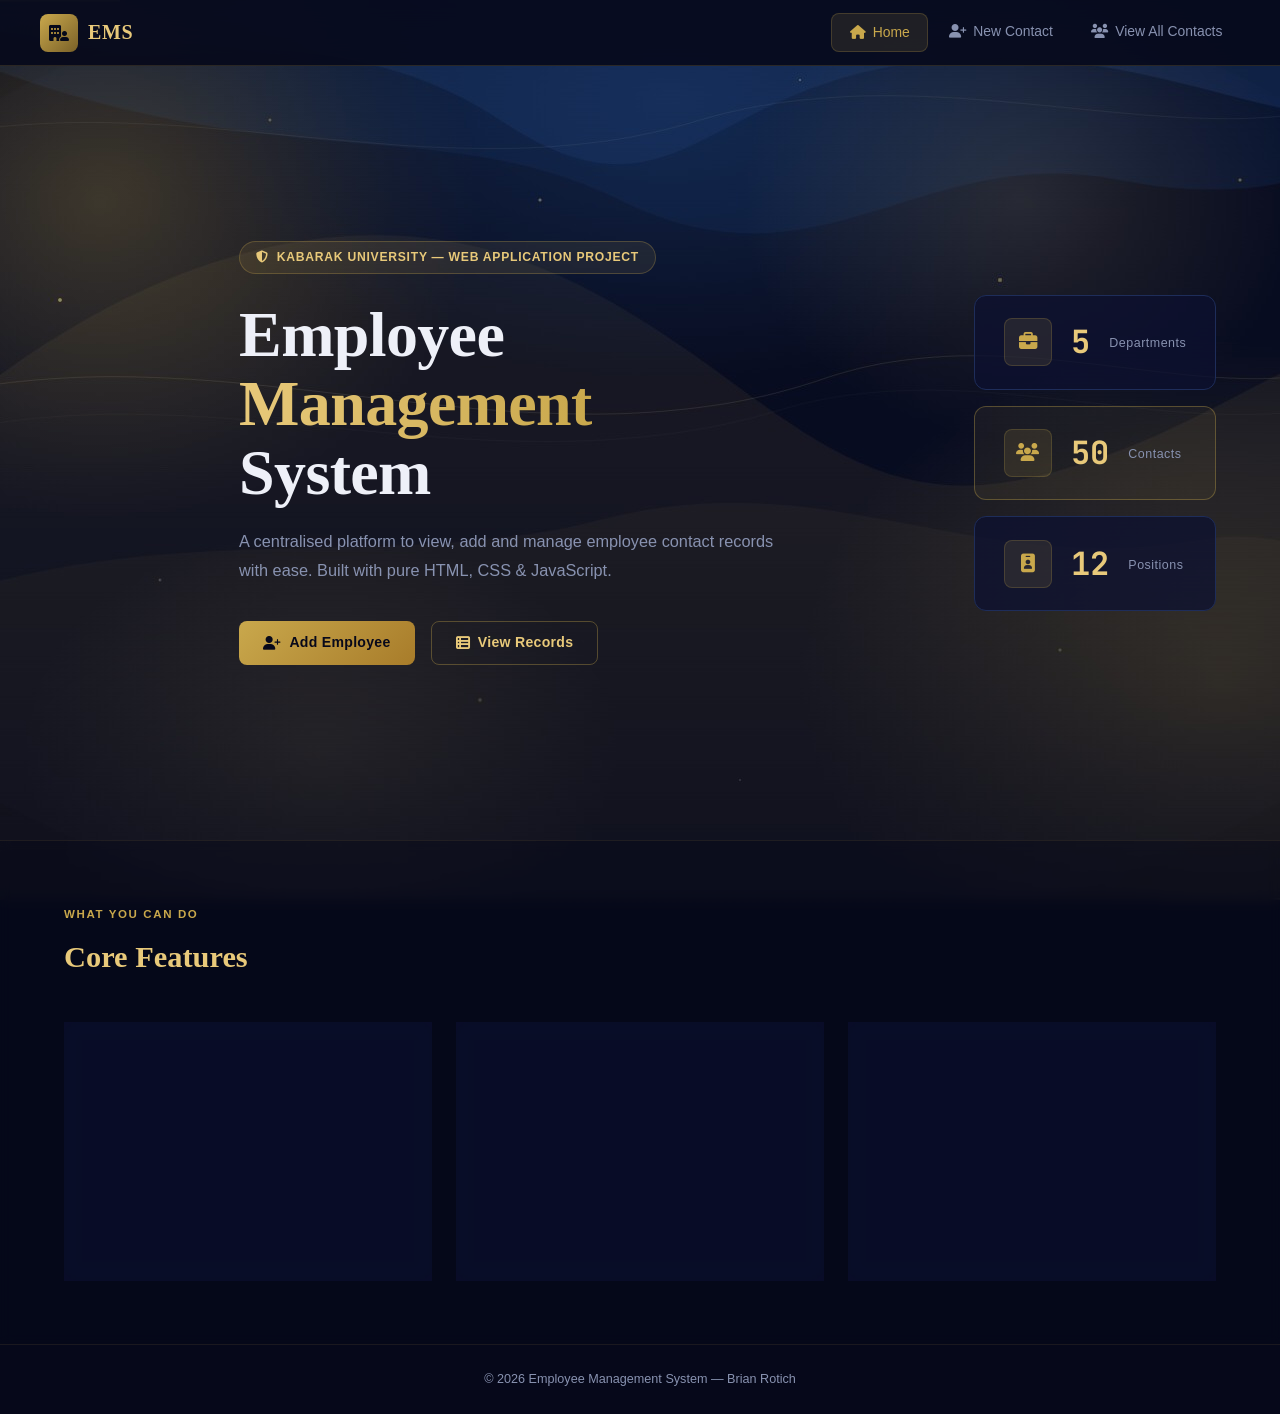
<file: index.html>
<!DOCTYPE html>
<html lang="en">
<head>
  <meta charset="UTF-8"/>
  <meta name="viewport" content="width=device-width, initial-scale=1.0"/>
  <title>Employee Management System</title>
  <link rel="stylesheet" href="style.css"/>
  <link href="https://fonts.googleapis.com/css2?family=Sora:wght@300;400;600;700&family=JetBrains+Mono:wght@400;600&display=swap" rel="stylesheet"/>
  <link rel="stylesheet" href="https://cdnjs.cloudflare.com/ajax/libs/font-awesome/6.5.0/css/all.min.css"/>
</head>
<body>

  
  <nav class="navbar">
    <div class="nav-brand">
      <span class="brand-icon"><i class="fa-solid fa-building-user"></i></span>
      <span class="brand-text">EMS</span>
    </div>
    <ul class="nav-links">
      <li><a href="index.html" class="active"><i class="fa-solid fa-house"></i> Home</a></li>
      <li><a href="new-contact.html"><i class="fa-solid fa-user-plus"></i> New Contact</a></li>
      <li><a href="view-contact.html"><i class="fa-solid fa-users"></i> View All Contacts</a></li>
    </ul>
  </nav>

  
  <section class="hero">
    <div class="hero-bg-grid"></div>
    <div class="hero-content">
      <div class="hero-badge"><i class="fa-solid fa-shield-halved"></i> Kabarak University &mdash; Web Application Project</div>
      <h1 class="hero-title">Employee<br/><span class="accent">Management</span><br/>System</h1>
      <p class="hero-sub">A centralised platform to view, add and manage employee contact records with ease. Built with pure HTML, CSS &amp; JavaScript.</p>
      <div class="hero-actions">
        <a href="new-contact.html" class="btn btn-primary"><i class="fa-solid fa-user-plus"></i> Add Employee</a>
        <a href="view-contact.html" class="btn btn-outline"><i class="fa-solid fa-table-list"></i> View Records</a>
      </div>
    </div>
    <div class="hero-visual">
      <div class="stat-card">
        <span class="stat-icon"><i class="fa-solid fa-briefcase"></i></span>
        <span class="stat-num">5</span>
        <span class="stat-label">Departments</span>
      </div>
      <div class="stat-card featured">
        <span class="stat-icon"><i class="fa-solid fa-users"></i></span>
        <span class="stat-num">50</span>
        <span class="stat-label">Contacts</span>
      </div>
      <div class="stat-card">
        <span class="stat-icon"><i class="fa-solid fa-id-badge"></i></span>
        <span class="stat-num">12</span>
        <span class="stat-label">Positions</span>
      </div>
    </div>
  </section>

  
  <section class="features">
    <div class="section-label">What you can do</div>
    <h2 class="section-title">Core Features</h2>
    <div class="features-grid">
      <div class="feature-card">
        <div class="feature-icon"><i class="fa-solid fa-user-plus"></i></div>
        <h3>Add Employees</h3>
        <p>Register new staff members with their full details including department and position.</p>
        <a href="new-contact.html" class="feature-link">Go to form <i class="fa-solid fa-arrow-right"></i></a>
      </div>
      <div class="feature-card">
        <div class="feature-icon"><i class="fa-solid fa-table-list"></i></div>
        <h3>View All Contacts</h3>
        <p>Browse the complete employee directory in a clean, sortable table with action controls.</p>
        <a href="view-contact.html" class="feature-link">View records <i class="fa-solid fa-arrow-right"></i></a>
      </div>
      <div class="feature-card">
        <div class="feature-icon"><i class="fa-solid fa-pen-to-square"></i></div>
        <h3>Edit &amp; Delete</h3>
        <p>Update employee information or remove records with confirmation dialogs for safety.</p>
        <a href="view-contact.html" class="feature-link">Manage <i class="fa-solid fa-arrow-right"></i></a>
      </div>
    </div>
  </section>

  <footer class="footer">
    <p>&copy; 2026 Employee Management System &mdash; Brian Rotich</p>
  </footer>

</body>
</html>
</file>
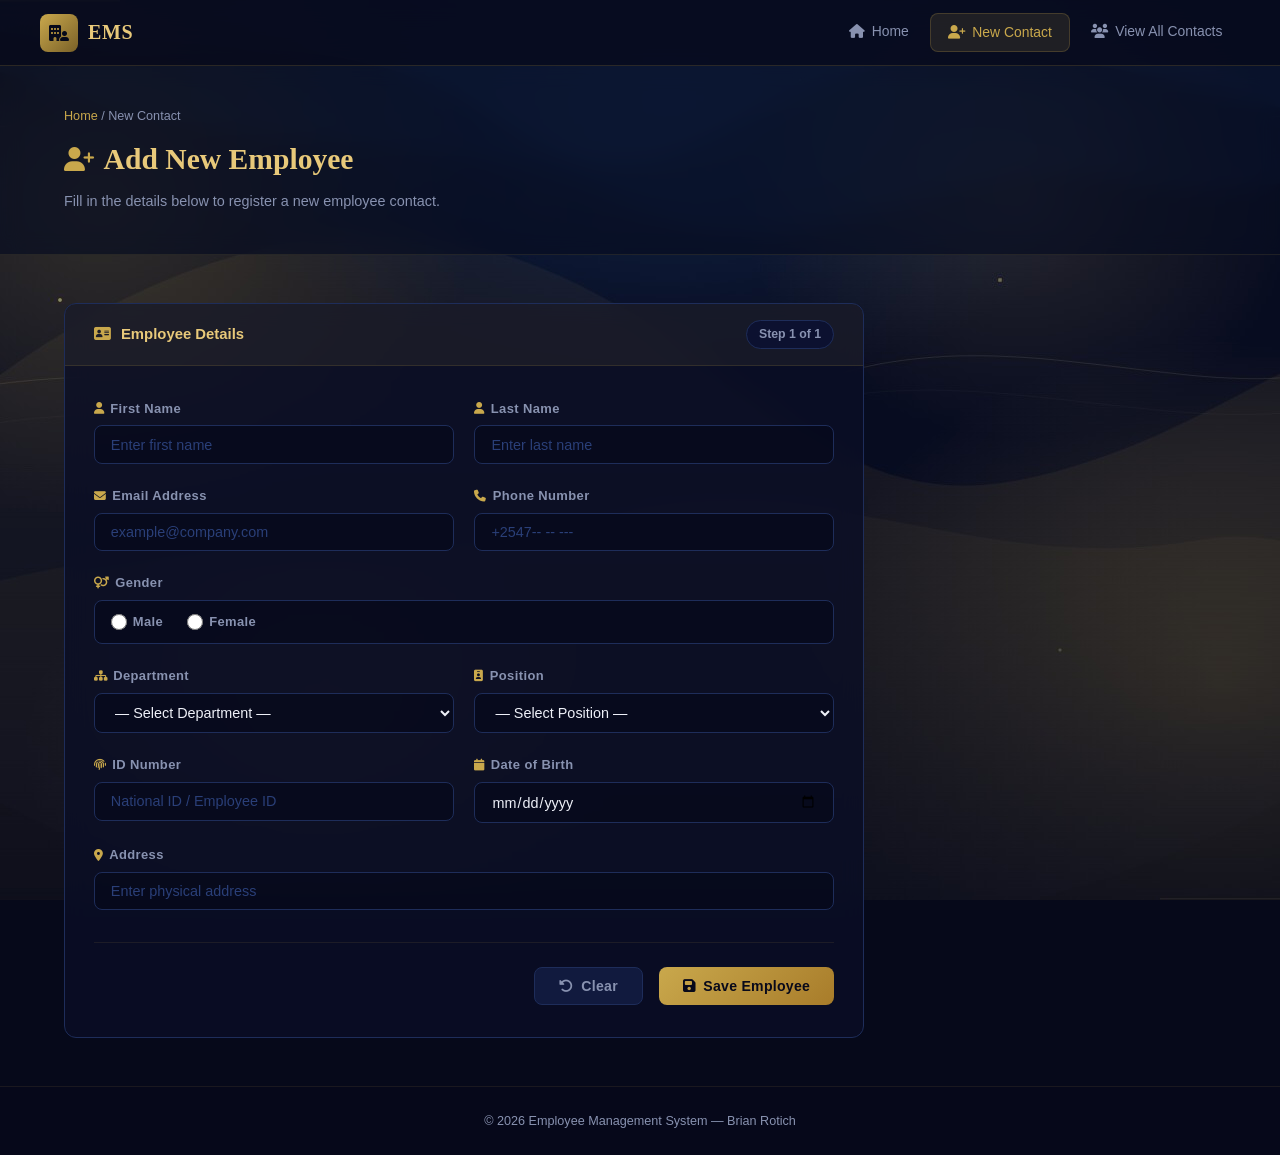
<file: new-contact.html>
<!DOCTYPE html>
<html lang="en">
<head>
  <meta charset="UTF-8" />
  <meta name="viewport" content="width=device-width, initial-scale=1.0"/>
  <title>New Contact — EMS</title>
  <link rel="stylesheet" href="style.css" />
  <link href="https://fonts.googleapis.com/css2?family=Sora:wght@300;400;600;700&family=JetBrains+Mono:wght@400;600&display=swap" rel="stylesheet"/>
  <link rel="stylesheet" href="https://cdnjs.cloudflare.com/ajax/libs/font-awesome/6.5.0/css/all.min.css"/>
</head>
<body>

  <!-- NAV -->
  <nav class="navbar">
    <div class="nav-brand">
      <span class="brand-icon"><i class="fa-solid fa-building-user"></i></span>
      <span class="brand-text">EMS</span>
    </div>
    <ul class="nav-links">
      <li><a href="index.html"><i class="fa-solid fa-house"></i> Home</a></li>
      <li><a href="new-contact.html" class="active"><i class="fa-solid fa-user-plus"></i> New Contact</a></li>
      <li><a href="view-contact.html"><i class="fa-solid fa-users"></i> View All Contacts</a></li>
    </ul>
  </nav>

  <!-- PAGE HEADER -->
  <div class="page-header">
    <div class="page-header-inner">
      <div class="page-breadcrumb"><a href="index.html">Home</a> / New Contact</div>
      <h1 class="page-title"><i class="fa-solid fa-user-plus"></i> Add New Employee</h1>
      <p class="page-sub">Fill in the details below to register a new employee contact.</p>
    </div>
  </div>

  <!-- FORM SECTION -->
  <section class="form-section">
    <div class="form-wrapper">
      <div class="form-card">
        <div class="form-card-header">
          <span><i class="fa-solid fa-address-card"></i> Employee Details</span>
          <span class="form-step">Step 1 of 1</span>
        </div>

        <div class="form-body">
          <div class="form-row two-col">
            <div class="form-group">
              <label for="firstname"><i class="fa-solid fa-user"></i> First Name</label>
              <input type="text" id="firstname" placeholder="Enter first name" />
            </div>
            <div class="form-group">
              <label for="lastname"><i class="fa-solid fa-user"></i> Last Name</label>
              <input type="text" id="lastname" placeholder="Enter last name" />
            </div>
          </div>

          <div class="form-row two-col">
            <div class="form-group">
              <label for="email"><i class="fa-solid fa-envelope"></i> Email Address</label>
              <input type="email" id="email" placeholder="example@company.com" />
            </div>
            <div class="form-group">
              <label for="phone"><i class="fa-solid fa-phone"></i> Phone Number</label>
              <input type="tel" id="phone" placeholder="+2547-- -- ---" />
            </div>
          </div>

          <div class="form-row">
            <div class="form-group">
              <label><i class="fa-solid fa-venus-mars"></i> Gender</label>
              <div class="radio-group">
                <label class="radio-label">
                  <input type="radio" name="gender" value="male" /> Male
                </label>
                <label class="radio-label">
                  <input type="radio" name="gender" value="female" /> Female
                </label>
              </div>
            </div>
          </div>

          <div class="form-row two-col">
            <div class="form-group">
              <label for="department"><i class="fa-solid fa-sitemap"></i> Department</label>
              <select id="department">
                <option value="">— Select Department —</option>
                <option>Information Technology</option>
                <option>Human Resources</option>
                <option>Finance</option>
                <option>Operations</option>
                <option>Marketing</option>
              </select>
            </div>
            <div class="form-group">
              <label for="position"><i class="fa-solid fa-id-badge"></i> Position</label>
              <select id="position">
                <option value="">— Select Position —</option>
                <option>Software Engineer</option>
                <option>HR Manager</option>
                <option>Accountant</option>
                <option>Operations Lead</option>
                <option>Marketing Analyst</option>
                <option>System Administrator</option>
              </select>
            </div>
          </div>

          <div class="form-row two-col">
            <div class="form-group">
              <label for="idnumber"><i class="fa-solid fa-fingerprint"></i> ID Number</label>
              <input type="text" id="idnumber" placeholder="National ID / Employee ID" />
            </div>
            <div class="form-group">
              <label for="dob"><i class="fa-solid fa-calendar"></i> Date of Birth</label>
              <input type="date" id="dob" />
            </div>
          </div>

          <div class="form-row">
            <div class="form-group">
              <label for="address"><i class="fa-solid fa-location-dot"></i> Address</label>
              <input type="text" id="address" placeholder="Enter physical address" />
            </div>
          </div>

          <div class="form-actions">
            <button type="button" class="btn btn-ghost" onclick="clearForm()"><i class="fa-solid fa-rotate-left"></i> Clear</button>
            <button type="button" class="btn btn-primary" onclick="submitForm()"><i class="fa-solid fa-floppy-disk"></i> Save Employee</button>
          </div>
        </div>
      </div>
    </div>
  </section>

  <!-- SUCCESS TOAST -->
  <div class="toast" id="toast">
    <i class="fa-solid fa-circle-check"></i> Employee saved successfully!
  </div>

  <footer class="footer">
    <p>&copy; 2026 Employee Management System &mdash; Brian Rotich</p>
  </footer>

  <script src="main.js"></script>
</body>
</html>
</file>
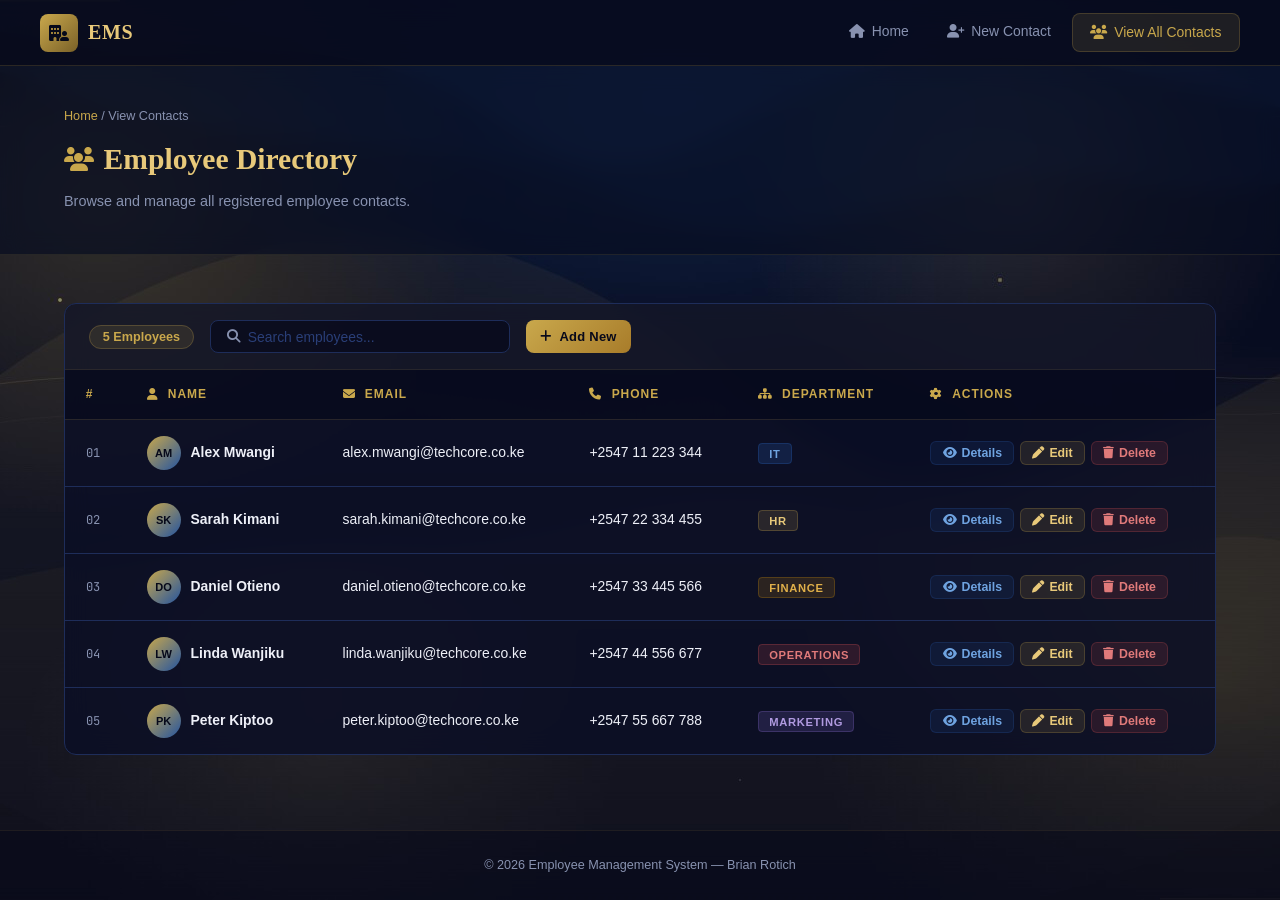
<file: view-contact.html>
<!DOCTYPE html>
<html lang="en">
<head>
  <meta charset="UTF-8" />
  <meta name="viewport" content="width=device-width, initial-scale=1.0"/>
  <title>View Contacts — EMS</title>
  <link rel="stylesheet" href="style.css" />
  <link href="https://fonts.googleapis.com/css2?family=Sora:wght@300;400;600;700&family=JetBrains+Mono:wght@400;600&display=swap" rel="stylesheet"/>
  <link rel="stylesheet" href="https://cdnjs.cloudflare.com/ajax/libs/font-awesome/6.5.0/css/all.min.css"/>
</head>
<body>

  <!-- NAV -->
  <nav class="navbar">
    <div class="nav-brand">
      <span class="brand-icon"><i class="fa-solid fa-building-user"></i></span>
      <span class="brand-text">EMS</span>
    </div>
    <ul class="nav-links">
      <li><a href="index.html"><i class="fa-solid fa-house"></i> Home</a></li>
      <li><a href="new-contact.html"><i class="fa-solid fa-user-plus"></i> New Contact</a></li>
      <li><a href="view-contact.html" class="active"><i class="fa-solid fa-users"></i> View All Contacts</a></li>
    </ul>
  </nav>

  <!-- PAGE HEADER -->
  <div class="page-header">
    <div class="page-header-inner">
      <div class="page-breadcrumb"><a href="index.html">Home</a> / View Contacts</div>
      <h1 class="page-title"><i class="fa-solid fa-users"></i> Employee Directory</h1>
      <p class="page-sub">Browse and manage all registered employee contacts.</p>
    </div>
  </div>

  <!-- TABLE SECTION -->
  <section class="table-section">
    <div class="table-wrapper">
      <div class="table-toolbar">
        <div class="table-info">
          <span class="badge-count">5 Employees</span>
        </div>
        <div class="table-search">
          <i class="fa-solid fa-magnifying-glass"></i>
          <input type="text" placeholder="Search employees..." id="searchInput" oninput="filterTable()" />
        </div>
        <a href="new-contact.html" class="btn btn-primary btn-sm"><i class="fa-solid fa-plus"></i> Add New</a>
      </div>

      <div class="table-scroll">
        <table class="emp-table" id="empTable">
          <thead>
            <tr>
              <th>#</th>
              <th><i class="fa-solid fa-user"></i> Name</th>
              <th><i class="fa-solid fa-envelope"></i> Email</th>
              <th><i class="fa-solid fa-phone"></i> Phone</th>
              <th><i class="fa-solid fa-sitemap"></i> Department</th>
              <th><i class="fa-solid fa-gear"></i> Actions</th>
            </tr>
          </thead>
          <tbody>
           <tr>
  <td class="row-num">01</td>
  <td class="emp-name"><span class="avatar">AM</span> Alex Mwangi</td>
  <td>alex.mwangi@techcore.co.ke</td>
  <td>+2547 11 223 344</td>
  <td><span class="dept-badge it">IT</span></td>
  <td class="actions">
    <button class="btn-action details" onclick="showDetails('Alex Mwangi','Senior Software Engineer','IT','alex.mwangi@techcore.co.ke','+2547 11 223 344')"><i class="fa-solid fa-eye"></i> Details</button>
    <button class="btn-action edit" onclick="editRecord('Alex Mwangi')"><i class="fa-solid fa-pen"></i> Edit</button>
    <button class="btn-action delete" onclick="deleteRecord('Alex Mwangi')"><i class="fa-solid fa-trash"></i> Delete</button>
  </td>
</tr>

<tr>
  <td class="row-num">02</td>
  <td class="emp-name"><span class="avatar">SK</span> Sarah Kimani</td>
  <td>sarah.kimani@techcore.co.ke</td>
  <td>+2547 22 334 455</td>
  <td><span class="dept-badge hr">HR</span></td>
  <td class="actions">
    <button class="btn-action details" onclick="showDetails('Sarah Kimani','HR Director','Human Resources','sarah.kimani@techcore.co.ke','+2547 22 334 455')"><i class="fa-solid fa-eye"></i> Details</button>
    <button class="btn-action edit" onclick="editRecord('Sarah Kimani')"><i class="fa-solid fa-pen"></i> Edit</button>
    <button class="btn-action delete" onclick="deleteRecord('Sarah Kimani')"><i class="fa-solid fa-trash"></i> Delete</button>
  </td>
</tr>

<tr>
  <td class="row-num">03</td>
  <td class="emp-name"><span class="avatar">DO</span> Daniel Otieno</td>
  <td>daniel.otieno@techcore.co.ke</td>
  <td>+2547 33 445 566</td>
  <td><span class="dept-badge fin">Finance</span></td>
  <td class="actions">
    <button class="btn-action details" onclick="showDetails('Daniel Otieno','Financial Analyst','Finance','daniel.otieno@techcore.co.ke','+2547 33 445 566')"><i class="fa-solid fa-eye"></i> Details</button>
    <button class="btn-action edit" onclick="editRecord('Daniel Otieno')"><i class="fa-solid fa-pen"></i> Edit</button>
    <button class="btn-action delete" onclick="deleteRecord('Daniel Otieno')"><i class="fa-solid fa-trash"></i> Delete</button>
  </td>
</tr>

<tr>
  <td class="row-num">04</td>
  <td class="emp-name"><span class="avatar">LW</span> Linda Wanjiku</td>
  <td>linda.wanjiku@techcore.co.ke</td>
  <td>+2547 44 556 677</td>
  <td><span class="dept-badge ops">Operations</span></td>
  <td class="actions">
    <button class="btn-action details" onclick="showDetails('Linda Wanjiku','Operations Manager','Operations','linda.wanjiku@techcore.co.ke','+2547 44 556 677')"><i class="fa-solid fa-eye"></i> Details</button>
    <button class="btn-action edit" onclick="editRecord('Linda Wanjiku')"><i class="fa-solid fa-pen"></i> Edit</button>
    <button class="btn-action delete" onclick="deleteRecord('Linda Wanjiku')"><i class="fa-solid fa-trash"></i> Delete</button>
  </td>
</tr>

<tr>
  <td class="row-num">05</td>
  <td class="emp-name"><span class="avatar">PK</span> Peter Kiptoo</td>
  <td>peter.kiptoo@techcore.co.ke</td>
  <td>+2547 55 667 788</td>
  <td><span class="dept-badge mkt">Marketing</span></td>
  <td class="actions">
    <button class="btn-action details" onclick="showDetails('Peter Kiptoo','Digital Marketing Specialist','Marketing','peter.kiptoo@techcore.co.ke','+2547 55 667 788')"><i class="fa-solid fa-eye"></i> Details</button>
    <button class="btn-action edit" onclick="editRecord('Peter Kiptoo')"><i class="fa-solid fa-pen"></i> Edit</button>
    <button class="btn-action delete" onclick="deleteRecord('Peter Kiptoo')"><i class="fa-solid fa-trash"></i> Delete</button>
  </td>
</tr>
          </tbody>
        </table>
      </div>
    </div>
  </section>

  <!-- DETAILS MODAL -->
  <div class="modal-overlay" id="detailsModal" onclick="closeModal()">
    <div class="modal-card" onclick="event.stopPropagation()">
      <button class="modal-close" onclick="closeModal()"><i class="fa-solid fa-xmark"></i></button>
      <div class="modal-header">
        <div class="modal-avatar" id="modalAvatar"></div>
        <div>
          <h3 id="modalName"></h3>
          <span id="modalPosition" class="modal-position"></span>
        </div>
      </div>
      <div class="modal-body">
        <div class="modal-detail"><i class="fa-solid fa-sitemap"></i> <strong>Department:</strong> <span id="modalDept"></span></div>
        <div class="modal-detail"><i class="fa-solid fa-envelope"></i> <strong>Email:</strong> <span id="modalEmail"></span></div>
        <div class="modal-detail"><i class="fa-solid fa-phone"></i> <strong>Phone:</strong> <span id="modalPhone"></span></div>
      </div>
      <div class="modal-footer">
        <button class="btn btn-ghost" onclick="closeModal()">Close</button>
      </div>
    </div>
  </div>

  <footer class="footer">
    <p>&copy; 2026 Employee Management System &mdash; Brian Rotich</p>
  </footer>

  <script src="main.js"></script>
</body>
</html>
</file>
<file: style.css>
:root {
  --bg:         #06091a;
  --bg-2:       #0c1130;
  --bg-3:       #111a3e;
  --border:     #1e2d5a;
  --border-2:   #2a3f78;
  --text:       #eef0f8;
  --text-muted: #8892b0;
  --gold:       #c9a84c;
  --gold-light: #e8c97a;
  --gold-dim:   #7a6128;
  --navy:       #1a3a6b;
  --navy-light: #2454a0;
  --danger:     #e05555;
  --warning:    #d4920a;
  --radius:     12px;
  --radius-sm:  8px;
  --shadow:     0 8px 40px rgba(0,0,0,0.5);
  --font:       'Playfair Display', Georgia, serif;
  --font-body:  'DM Sans', sans-serif;
  --mono:       'JetBrains Mono', monospace;
}

*, *::before, *::after { box-sizing: border-box; margin: 0; padding: 0; }
html { scroll-behavior: smooth; }

body {
  font-family: var(--font-body);
  background-color: var(--bg);
  background-image: url('Images/Background.jpeg');
  background-size: cover;
  background-position: center top;
  background-attachment: fixed;
  background-repeat: no-repeat;
  color: var(--text);
  min-height: 100vh;
  display: flex;
  flex-direction: column;
  line-height: 1.65;
}

a { text-decoration: none; color: inherit; }
ul { list-style: none; }
input, select, button { font-family: var(--font-body); }

::-webkit-scrollbar { width: 5px; height: 5px; }
::-webkit-scrollbar-track { background: var(--bg-2); }
::-webkit-scrollbar-thumb { background: var(--border-2); border-radius: 3px; }


.navbar {
  position: sticky;
  top: 0;
  z-index: 100;
  background: rgba(6, 9, 26, 0.88);
  backdrop-filter: blur(16px);
  border-bottom: 1px solid rgba(201, 168, 76, 0.18);
  display: flex;
  align-items: center;
  justify-content: space-between;
  padding: 0 2.5rem;
  height: 66px;
}

.nav-brand {
  display: flex;
  align-items: center;
  gap: 10px;
  font-family: var(--font);
  font-weight: 700;
  font-size: 1.25rem;
  letter-spacing: 0.03em;
  color: var(--gold-light);
}

.brand-icon {
  width: 38px; height: 38px;
  background: linear-gradient(135deg, var(--gold), var(--gold-dim));
  color: var(--bg);
  border-radius: var(--radius-sm);
  display: grid; place-items: center;
  font-size: 1rem;
}

.nav-links { display: flex; gap: 0.2rem; }

.nav-links a {
  display: flex;
  align-items: center;
  gap: 7px;
  padding: 0.45rem 1.1rem;
  border-radius: var(--radius-sm);
  font-size: 0.87rem;
  font-weight: 500;
  color: var(--text-muted);
  transition: color 0.2s, background 0.2s;
}

.nav-links a:hover {
  color: var(--gold-light);
  background: rgba(201, 168, 76, 0.08);
}

.nav-links a.active {
  color: var(--gold);
  background: rgba(201, 168, 76, 0.12);
  border: 1px solid rgba(201, 168, 76, 0.22);
}


.btn {
  display: inline-flex;
  align-items: center;
  gap: 8px;
  padding: 0.6rem 1.5rem;
  border-radius: var(--radius-sm);
  font-size: 0.88rem;
  font-weight: 600;
  cursor: pointer;
  border: none;
  transition: all 0.22s;
  text-decoration: none;
  letter-spacing: 0.02em;
}

.btn-primary {
  background: linear-gradient(135deg, var(--gold), #a87c2a);
  color: #08091a;
}
.btn-primary:hover {
  background: linear-gradient(135deg, var(--gold-light), var(--gold));
  transform: translateY(-1px);
  box-shadow: 0 6px 20px rgba(201,168,76,0.35);
}

.btn-outline {
  background: transparent;
  color: var(--gold-light);
  border: 1px solid rgba(201,168,76,0.35);
}
.btn-outline:hover {
  border-color: var(--gold);
  background: rgba(201,168,76,0.08);
}

.btn-ghost {
  background: var(--bg-3);
  color: var(--text-muted);
  border: 1px solid var(--border);
}
.btn-ghost:hover { color: var(--text); border-color: var(--border-2); }

.btn-sm { padding: 0.38rem 0.9rem; font-size: 0.81rem; }


.hero {
  flex: 1;
  position: relative;
  display: flex;
  align-items: center;
  justify-content: space-between;
  gap: 3rem;
  padding: 5rem 4rem;
  overflow: hidden;
  min-height: 86vh;
}

.hero::before {
  content: '';
  position: absolute;
  top: -160px; left: -160px;
  width: 560px; height: 560px;
  background: radial-gradient(circle, rgba(201,168,76,0.07) 0%, transparent 70%);
  pointer-events: none;
}

.hero-content {
  max-width: 560px;
  animation: fadeUp 0.7s ease both;
}

.hero-badge {
  display: inline-flex;
  align-items: center;
  gap: 8px;
  background: rgba(201,168,76,0.1);
  border: 1px solid rgba(201,168,76,0.28);
  color: var(--gold-light);
  font-size: 0.76rem;
  font-weight: 600;
  padding: 0.35rem 1rem;
  border-radius: 99px;
  margin-bottom: 1.6rem;
  letter-spacing: 0.06em;
  text-transform: uppercase;
}

.hero-title {
  font-family: var(--font);
  font-size: clamp(2.6rem, 5vw, 4.2rem);
  font-weight: 700;
  line-height: 1.08;
  margin-bottom: 1.25rem;
  letter-spacing: -0.01em;
}

.hero-title .accent {
  background: linear-gradient(90deg, var(--gold-light), var(--gold));
  -webkit-background-clip: text;
  -webkit-text-fill-color: transparent;
  background-clip: text;
}

.hero-sub {
  color: var(--text-muted);
  font-size: 1.02rem;
  line-height: 1.8;
  margin-bottom: 2.2rem;
}

.hero-actions { display: flex; gap: 1rem; flex-wrap: wrap; }


.hero-visual {
  display: flex;
  flex-direction: column;
  gap: 1rem;
  animation: fadeUp 0.7s 0.15s ease both;
}

.stat-card {
  background: rgba(12, 17, 48, 0.75);
  border: 1px solid var(--border);
  border-radius: var(--radius);
  padding: 1.4rem 1.8rem;
  display: flex;
  align-items: center;
  gap: 1.2rem;
  min-width: 230px;
  backdrop-filter: blur(8px);
  transition: border-color 0.2s, transform 0.2s;
}

.stat-card:hover { border-color: rgba(201,168,76,0.4); transform: translateX(-4px); }

.stat-card.featured {
  border-color: rgba(201,168,76,0.35);
  background: rgba(201,168,76,0.07);
}

.stat-icon {
  width: 48px; height: 48px;
  background: rgba(201,168,76,0.12);
  border-radius: var(--radius-sm);
  display: grid; place-items: center;
  font-size: 1.15rem;
  color: var(--gold);
  border: 1px solid rgba(201,168,76,0.2);
}

.stat-num {
  font-family: var(--mono);
  font-size: 2rem;
  font-weight: 700;
  color: var(--gold-light);
  line-height: 1;
  display: block;
}

.stat-label {
  font-size: 0.78rem;
  color: var(--text-muted);
  display: block;
  margin-top: 3px;
  letter-spacing: 0.04em;
}


.features {
  padding: 4rem;
  border-top: 1px solid rgba(201,168,76,0.1);
  background: rgba(6,9,26,0.4);
  backdrop-filter: blur(6px);
}

.section-label {
  font-size: 0.72rem;
  font-weight: 700;
  text-transform: uppercase;
  letter-spacing: 0.14em;
  color: var(--gold);
  margin-bottom: 0.5rem;
}

.section-title {
  font-family: var(--font);
  font-size: 1.9rem;
  font-weight: 700;
  margin-bottom: 2.5rem;
  color: var(--gold-light);
}

.features-grid {
  display: grid;
  grid-template-columns: repeat(auto-fit, minmax(260px, 1fr));
  gap: 1.5rem;
}

.feature-card {
  background: rgba(12, 17, 48, 0.7);
  border: 1px solid var(--border);
  border-radius: var(--radius);
  padding: 2rem;
  backdrop-filter: blur(8px);
  transition: border-color 0.2s, transform 0.2s;
}

.feature-card:hover { border-color: rgba(201,168,76,0.35); transform: translateY(-4px); }

.feature-icon {
  width: 46px; height: 46px;
  background: rgba(201,168,76,0.1);
  color: var(--gold);
  border-radius: var(--radius-sm);
  display: grid; place-items: center;
  font-size: 1.1rem;
  margin-bottom: 1.2rem;
  border: 1px solid rgba(201,168,76,0.18);
}

.feature-card h3 { font-size: 1rem; font-weight: 600; margin-bottom: 0.5rem; color: var(--text); }
.feature-card p  { color: var(--text-muted); font-size: 0.87rem; line-height: 1.68; margin-bottom: 1.2rem; }

.feature-link {
  font-size: 0.83rem;
  font-weight: 600;
  color: var(--gold);
  display: inline-flex;
  align-items: center;
  gap: 6px;
  transition: gap 0.2s;
}
.feature-link:hover { gap: 10px; color: var(--gold-light); }


.page-header {
  background: rgba(8, 13, 34, 0.7);
  border-bottom: 1px solid rgba(201,168,76,0.12);
  padding: 2.5rem 4rem;
  backdrop-filter: blur(10px);
}

.page-breadcrumb { font-size: 0.79rem; color: var(--text-muted); margin-bottom: 0.5rem; }
.page-breadcrumb a { color: var(--gold); }
.page-breadcrumb a:hover { text-decoration: underline; }

.page-title {
  font-family: var(--font);
  font-size: 1.85rem;
  font-weight: 700;
  display: flex;
  align-items: center;
  gap: 0.6rem;
  margin-bottom: 0.4rem;
  color: var(--gold-light);
}
.page-title i { color: var(--gold); font-size: 1.5rem; }

.page-sub { color: var(--text-muted); font-size: 0.9rem; }


.form-section { flex: 1; padding: 3rem 4rem; }
.form-wrapper  { max-width: 800px; }

.form-card {
  background: rgba(10, 14, 38, 0.8);
  border: 1px solid var(--border);
  border-radius: var(--radius);
  overflow: hidden;
  backdrop-filter: blur(12px);
  animation: fadeUp 0.5s ease both;
}

.form-card-header {
  padding: 1rem 1.8rem;
  background: rgba(201,168,76,0.07);
  border-bottom: 1px solid rgba(201,168,76,0.14);
  display: flex;
  align-items: center;
  justify-content: space-between;
  font-weight: 600;
  font-size: 0.93rem;
  color: var(--gold-light);
}
.form-card-header i { color: var(--gold); margin-right: 6px; }

.form-step {
  font-size: 0.77rem;
  color: var(--text-muted);
  background: var(--bg-2);
  padding: 0.2rem 0.75rem;
  border-radius: 99px;
  border: 1px solid var(--border);
}

.form-body { padding: 2rem 1.8rem; }

.form-row           { margin-bottom: 1.3rem; }
.form-row.two-col   { display: grid; grid-template-columns: 1fr 1fr; gap: 1.3rem; }
.form-group         { display: flex; flex-direction: column; gap: 0.4rem; }

.form-group label {
  font-size: 0.81rem;
  font-weight: 600;
  color: var(--text-muted);
  display: flex;
  align-items: center;
  gap: 6px;
  letter-spacing: 0.03em;
}
.form-group label i { color: var(--gold); font-size: 0.74rem; }

.form-group input,
.form-group select {
  background: rgba(6,9,26,0.7);
  border: 1px solid var(--border);
  border-radius: var(--radius-sm);
  color: var(--text);
  padding: 0.65rem 1rem;
  font-size: 0.9rem;
  transition: border-color 0.2s, box-shadow 0.2s;
  outline: none;
}

.form-group input:focus,
.form-group select:focus {
  border-color: var(--gold);
  box-shadow: 0 0 0 3px rgba(201,168,76,0.13);
}

.form-group input::placeholder { color: var(--border-2); }
.form-group select option { background: var(--bg-2); color: var(--text); }

.radio-group {
  display: flex;
  gap: 1.5rem;
  align-items: center;
  padding: 0.65rem 1rem;
  background: rgba(6,9,26,0.7);
  border: 1px solid var(--border);
  border-radius: var(--radius-sm);
}

.radio-label {
  display: flex;
  align-items: center;
  gap: 7px;
  cursor: pointer;
  font-size: 0.9rem;
  color: var(--text);
  font-weight: normal;
}

.radio-label input[type="radio"] {
  accent-color: var(--gold);
  width: 16px; height: 16px;
  padding: 0; border: none; background: none; box-shadow: none;
}

.form-actions {
  display: flex;
  justify-content: flex-end;
  gap: 1rem;
  margin-top: 2rem;
  padding-top: 1.5rem;
  border-top: 1px solid rgba(201,168,76,0.1);
}

.toast {
  position: fixed;
  bottom: 2rem; right: 2rem;
  background: linear-gradient(135deg, var(--gold), #a87c2a);
  color: #08091a;
  padding: 0.8rem 1.5rem;
  border-radius: var(--radius-sm);
  font-weight: 700;
  font-size: 0.88rem;
  display: flex;
  align-items: center;
  gap: 8px;
  opacity: 0;
  transform: translateY(20px);
  transition: opacity 0.3s, transform 0.3s;
  pointer-events: none;
  z-index: 200;
}
.toast.show { opacity: 1; transform: translateY(0); }


.table-section { flex: 1; padding: 3rem 4rem; }

.table-wrapper {
  background: rgba(10, 14, 38, 0.8);
  border: 1px solid var(--border);
  border-radius: var(--radius);
  overflow: hidden;
  backdrop-filter: blur(12px);
  animation: fadeUp 0.5s ease both;
}

.table-toolbar {
  display: flex;
  align-items: center;
  gap: 1rem;
  padding: 1rem 1.5rem;
  border-bottom: 1px solid rgba(201,168,76,0.1);
  background: rgba(201,168,76,0.04);
  flex-wrap: wrap;
}

.badge-count {
  background: rgba(201,168,76,0.12);
  color: var(--gold);
  border: 1px solid rgba(201,168,76,0.25);
  padding: 0.25rem 0.8rem;
  border-radius: 99px;
  font-size: 0.79rem;
  font-weight: 600;
  white-space: nowrap;
}

.table-search {
  flex: 1;
  display: flex;
  align-items: center;
  gap: 8px;
  background: rgba(6,9,26,0.7);
  border: 1px solid var(--border);
  border-radius: var(--radius-sm);
  padding: 0.45rem 1rem;
  max-width: 300px;
}
.table-search i { color: var(--text-muted); font-size: 0.84rem; }
.table-search input { background: none; border: none; outline: none; color: var(--text); font-size: 0.87rem; width: 100%; }
.table-search input::placeholder { color: var(--border-2); }

.table-scroll { overflow-x: auto; }

.emp-table { width: 100%; border-collapse: collapse; font-size: 0.87rem; }

.emp-table thead {
  background: rgba(6,9,26,0.6);
  border-bottom: 1px solid rgba(201,168,76,0.14);
}

.emp-table th {
  padding: 0.9rem 1.3rem;
  text-align: left;
  font-size: 0.75rem;
  font-weight: 700;
  text-transform: uppercase;
  letter-spacing: 0.08em;
  color: var(--gold);
  white-space: nowrap;
}
.emp-table th i { margin-right: 5px; }

.emp-table tbody tr {
  border-bottom: 1px solid var(--border);
  transition: background 0.15s;
}
.emp-table tbody tr:last-child { border-bottom: none; }
.emp-table tbody tr:hover { background: rgba(201,168,76,0.04); }

.emp-table td { padding: 1rem 1.3rem; vertical-align: middle; }

.row-num { font-family: var(--mono); font-size: 0.76rem; color: var(--text-muted); }

.emp-name { display: flex; align-items: center; gap: 10px; font-weight: 600; color: var(--text); }

.avatar {
  width: 34px; height: 34px;
  background: linear-gradient(135deg, var(--gold), var(--navy-light));
  border-radius: 50%;
  display: grid; place-items: center;
  font-size: 0.69rem;
  font-weight: 700;
  color: #06091a;
  flex-shrink: 0;
}


.dept-badge {
  font-size: 0.7rem;
  font-weight: 700;
  padding: 0.22rem 0.65rem;
  border-radius: 4px;
  text-transform: uppercase;
  letter-spacing: 0.06em;
}
.dept-badge.it  { background: rgba(36,84,160,0.25); color: #6fa3e0; border: 1px solid rgba(36,84,160,0.35); }
.dept-badge.hr  { background: rgba(201,168,76,0.15); color: var(--gold-light); border: 1px solid rgba(201,168,76,0.25); }
.dept-badge.fin { background: rgba(212,146,10,0.15); color: #e0b04a; border: 1px solid rgba(212,146,10,0.25); }
.dept-badge.ops { background: rgba(224,85,85,0.15); color: #e07a7a; border: 1px solid rgba(224,85,85,0.25); }
.dept-badge.mkt { background: rgba(122,97,188,0.2); color: #b09ae0; border: 1px solid rgba(122,97,188,0.3); }


.actions { display: flex; gap: 6px; align-items: center; }

.btn-action {
  display: inline-flex;
  align-items: center;
  gap: 5px;
  padding: 0.28rem 0.7rem;
  border-radius: 6px;
  font-size: 0.77rem;
  font-weight: 600;
  border: 1px solid transparent;
  cursor: pointer;
  transition: all 0.15s;
}

.btn-action.details { background: rgba(36,84,160,0.15); color: #6fa3e0; border-color: rgba(36,84,160,0.25); }
.btn-action.details:hover { background: rgba(36,84,160,0.28); }

.btn-action.edit { background: rgba(201,168,76,0.12); color: var(--gold-light); border-color: rgba(201,168,76,0.22); }
.btn-action.edit:hover { background: rgba(201,168,76,0.22); }

.btn-action.delete { background: rgba(224,85,85,0.12); color: #e07a7a; border-color: rgba(224,85,85,0.22); }
.btn-action.delete:hover { background: rgba(224,85,85,0.22); }


.modal-overlay {
  position: fixed; inset: 0;
  background: rgba(4,6,18,0.78);
  backdrop-filter: blur(6px);
  display: flex; align-items: center; justify-content: center;
  z-index: 200;
  opacity: 0; pointer-events: none;
  transition: opacity 0.2s;
}
.modal-overlay.open { opacity: 1; pointer-events: all; }

.modal-card {
  background: linear-gradient(160deg, #0c1130, #080d24);
  border: 1px solid rgba(201,168,76,0.25);
  border-radius: var(--radius);
  width: 430px; max-width: 90vw;
  padding: 2rem;
  position: relative;
  transform: scale(0.95);
  transition: transform 0.2s;
  box-shadow: 0 24px 60px rgba(0,0,0,0.6), 0 0 0 1px rgba(201,168,76,0.1);
}
.modal-overlay.open .modal-card { transform: scale(1); }

.modal-close {
  position: absolute; top: 1rem; right: 1rem;
  background: var(--bg-3); border: 1px solid var(--border);
  color: var(--text-muted); width: 30px; height: 30px;
  border-radius: 6px; cursor: pointer;
  display: grid; place-items: center;
  transition: color 0.2s, border-color 0.2s;
}
.modal-close:hover { color: var(--gold); border-color: rgba(201,168,76,0.3); }

.modal-header { display: flex; align-items: center; gap: 1rem; margin-bottom: 1.5rem; }

.modal-avatar {
  width: 54px; height: 54px;
  background: linear-gradient(135deg, var(--gold), var(--navy-light));
  border-radius: 50%;
  display: grid; place-items: center;
  font-size: 1rem; font-weight: 700;
  color: #06091a; flex-shrink: 0;
}

.modal-header h3 { font-family: var(--font); font-size: 1.15rem; font-weight: 700; color: var(--gold-light); }

.modal-position { font-size: 0.79rem; color: var(--gold); font-weight: 600; letter-spacing: 0.04em; }

.modal-body { display: flex; flex-direction: column; gap: 0.8rem; }

.modal-detail {
  display: flex; align-items: center; gap: 10px;
  font-size: 0.87rem; color: var(--text-muted);
  padding: 0.62rem 1rem;
  background: rgba(6,9,26,0.6);
  border-radius: var(--radius-sm);
  border: 1px solid var(--border);
}
.modal-detail i { color: var(--gold); width: 14px; }
.modal-detail strong { color: var(--text); }

.modal-footer { margin-top: 1.5rem; display: flex; justify-content: flex-end; }


.footer {
  border-top: 1px solid rgba(201,168,76,0.1);
  padding: 1.5rem 4rem;
  text-align: center;
  color: var(--text-muted);
  font-size: 0.79rem;
  background: rgba(6,9,26,0.5);
}


@keyframes fadeUp {
  from { opacity: 0; transform: translateY(22px); }
  to   { opacity: 1; transform: translateY(0); }
}


@media (max-width: 900px) {
  .hero { flex-direction: column; padding: 3rem 2rem; min-height: auto; }
  .hero-visual { flex-direction: row; flex-wrap: wrap; }
  .stat-card { min-width: 160px; }
  .features, .form-section, .table-section { padding: 2rem; }
  .page-header { padding: 1.5rem 2rem; }
  .form-row.two-col { grid-template-columns: 1fr; }
  .footer { padding: 1.5rem 2rem; }
}

@media (max-width: 600px) {
  .navbar { padding: 0 1rem; }
  .hero, .features, .form-section, .table-section { padding: 1.5rem 1.25rem; }
  .page-header { padding: 1.25rem; }
  .actions { flex-direction: column; gap: 4px; }
}
</file>
